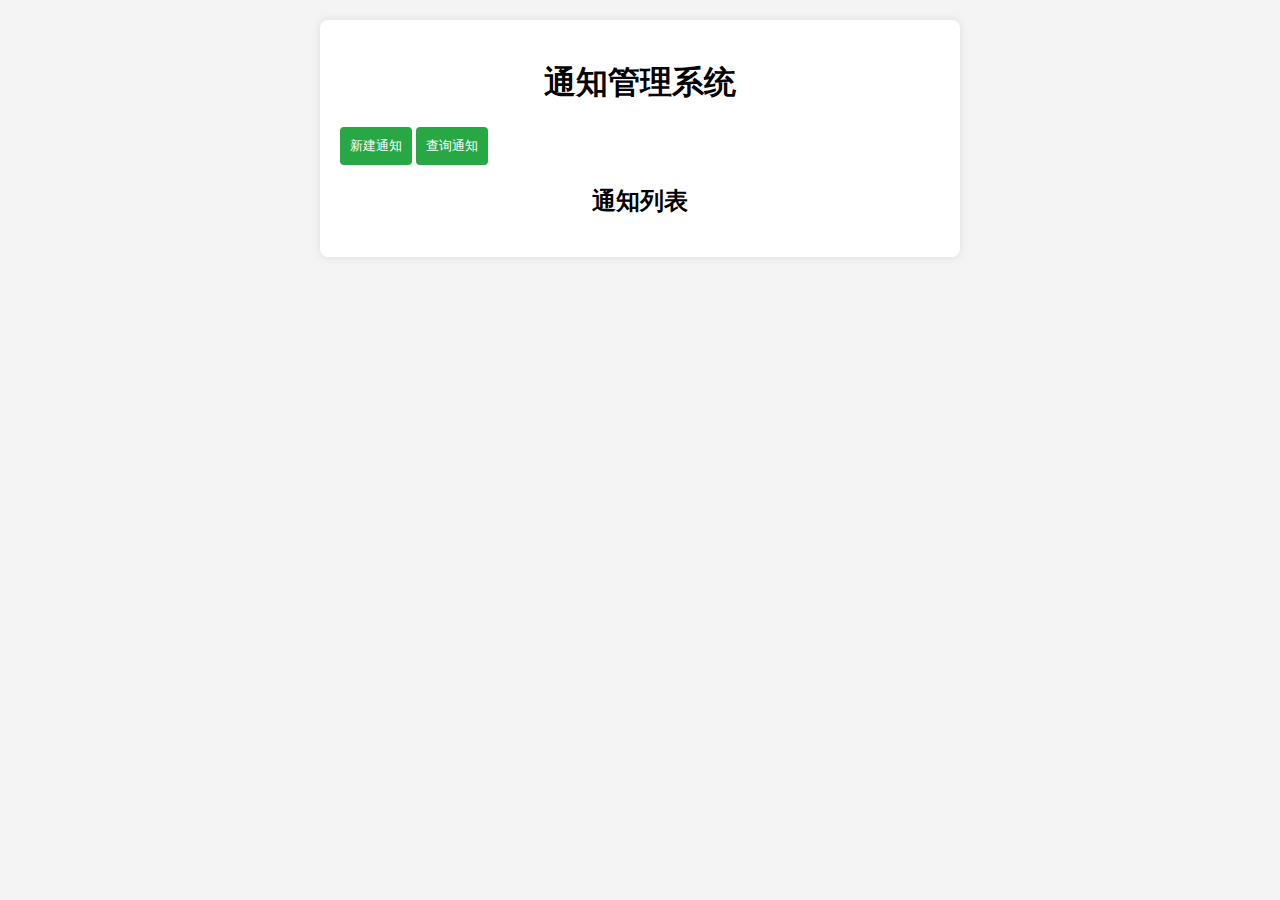
<file: src/main/resources/static/index.html>
<!DOCTYPE html>
<html lang="zh">
<head>
    <meta charset="UTF-8">
    <meta name="viewport" content="width=device-width, initial-scale=1.0">
    <title>通知管理系统</title>
    <link rel="stylesheet" href="style.css">
</head>
<body>
<div class="container">
    <h1>通知管理系统</h1>
    <button onclick="location.href='create.html'">新建通知</button>
    <button onclick="location.href='query.html'">查询通知</button>
    <h2>通知列表</h2>
    <table id="notificationTable">
        <thead>
        </thead>
        <tbody id="notificationList"></tbody>
    </table>
</div>
<script src="script.js"></script>
</body>
</html>
</file>
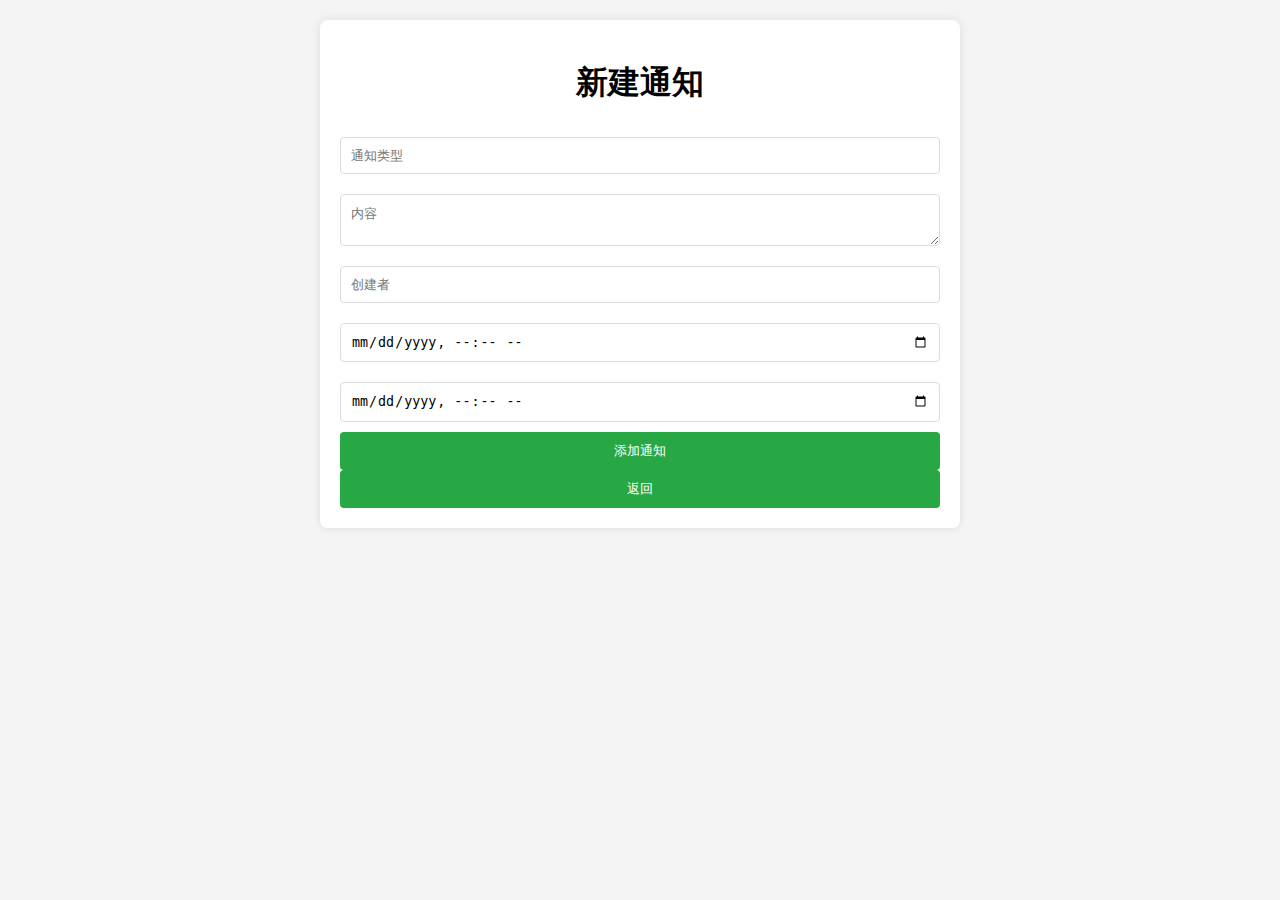
<file: src/main/resources/static/create.html>
<!DOCTYPE html>
<html lang="zh">
<head>
  <meta charset="UTF-8">
  <meta name="viewport" content="width=device-width, initial-scale=1.0">
  <title>新建通知</title>
  <link rel="stylesheet" href="style.css">
</head>
<body>
<div class="container">
  <h1>新建通知</h1>
  <form id="notificationForm">
    <input type="text" id="notificationType" placeholder="通知类型" required>
    <textarea id="content" placeholder="内容" required></textarea>
    <input type="text" id="creator" placeholder="创建者" required>
    <input type="datetime-local" id="createTime" required>
    <input type="datetime-local" id="endTime" required>
    <button type="submit">添加通知</button>
    <button type="button" onclick="location.href='index.html'">返回</button>
  </form>
</div>
<script src="script.js"></script>
</body>
</html>
</file>
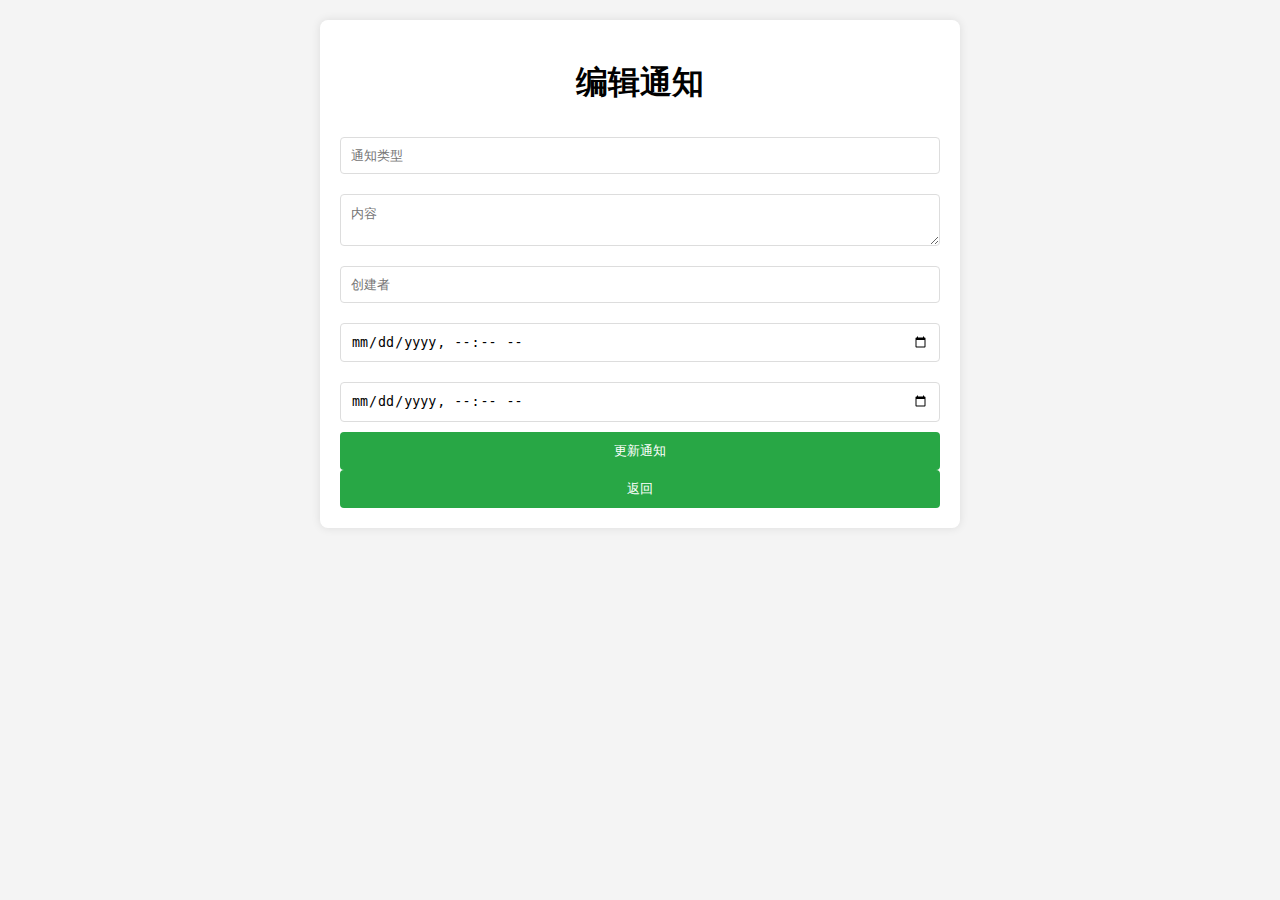
<file: src/main/resources/static/edit.html>
<!DOCTYPE html>
<html lang="zh">
<head>
    <meta charset="UTF-8">
    <meta name="viewport" content="width=device-width, initial-scale=1.0">
    <title>编辑通知</title>
    <link rel="stylesheet" href="style.css">
</head>
<body>
<div class="container">
    <h1>编辑通知</h1>
    <form id="notificationForm">
        <input type="hidden" id="notificationId">
        <input type="text" id="notificationType" placeholder="通知类型" required>
        <textarea id="content" placeholder="内容" required></textarea>
        <input type="text" id="creator" placeholder="创建者" required>
        <input type="datetime-local" id="createTime" required>
        <input type="datetime-local" id="endTime" required>
        <button type="submit">更新通知</button>
        <button type="button" onclick="location.href='index.html'">返回</button>
    </form>
</div>
<script src="script.js"></script>
</body>
</html>
</file>
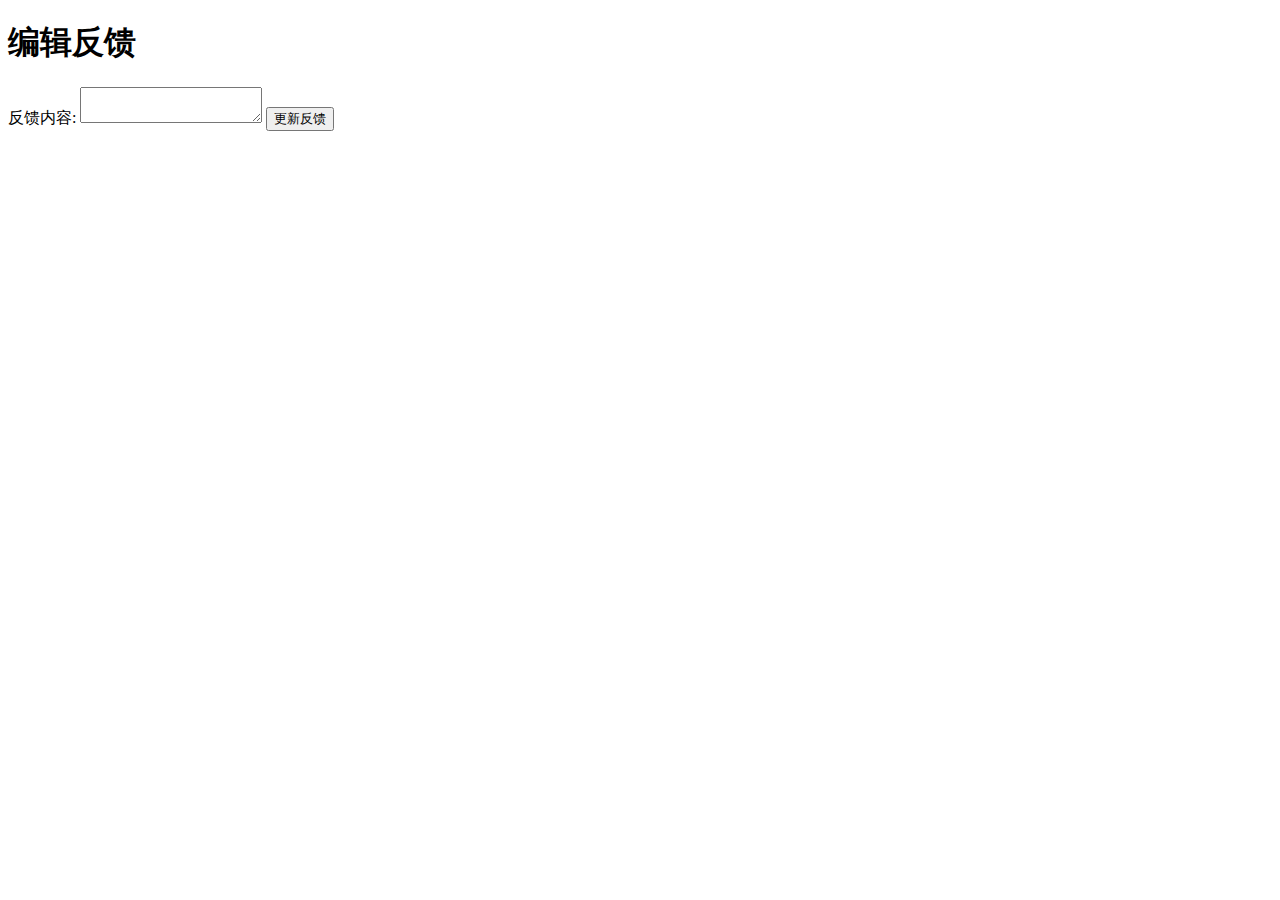
<file: src/main/resources/static/editFeedback.html>
<!DOCTYPE html>
<html lang="zh">
<head>
    <meta charset="UTF-8">
    <meta name="viewport" content="width=device-width, initial-scale=1.0">
    <title>编辑反馈</title>
</head>
<body>
<meta http-equiv="Access-Control-Allow-Origin" content="*" />
<h1>编辑反馈</h1>

<form id="editFeedbackForm">
    <label for="editFeedbackText">反馈内容:</label>
    <textarea id="editFeedbackText" required></textarea>
    <button type="submit">更新反馈</button>
</form>

<script>
    const apiUrl = 'http://localhost:8080/api/feedback';
    const urlParams = new URLSearchParams(window.location.search);
    const feedbackId = urlParams.get('id');

    async function loadFeedback() {
        const response = await fetch(`${apiUrl}/${feedbackId}`);
        const feedback = await response.json();
        //response.setHeader("Access-Control-Allow-Origin", "http://www.domain1.com");
        document.getElementById('editFeedbackText').value = feedback.feedbackText;
    }

    document.getElementById('editFeedbackForm').addEventListener('submit', async function (e) {
        e.preventDefault();
        const feedbackText = document.getElementById('editFeedbackText').value;

        const response = await fetch(`${apiUrl}/${feedbackId}`, {
            method: 'PUT',
            headers: {
                'Content-Type': 'application/json'
            },
            body: JSON.stringify({ feedbackText: feedbackText })
        });
        if (response.ok) {
            alert('反馈更新成功！');
            window.location.href = 'Feedback.html'; // 返回主页面
        } else {
            alert('更新反馈失败，请重试。');
        }
    });

    // 加载当前反馈的内容
    loadFeedback();
</script>
</body>
</html>
</file>
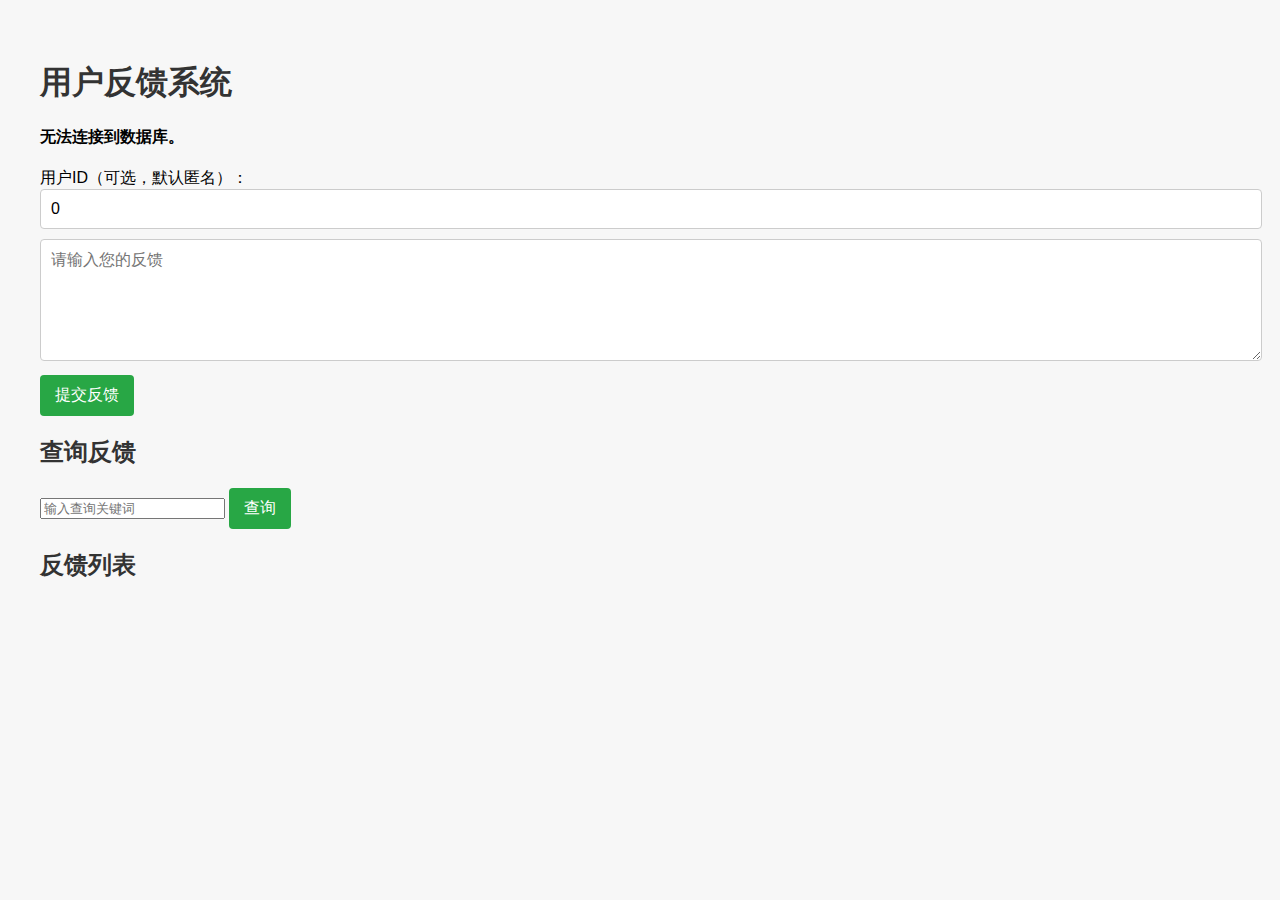
<file: src/main/resources/static/Feedback.html>
<!DOCTYPE html>
<html lang="zh">
<head>
    <meta charset="UTF-8">
    <meta name="viewport" content="width=device-width, initial-scale=1.0">
    <title>用户反馈系统</title>
    <style>
        body {
            font-family: Arial, sans-serif;
            margin: 20px;
            padding: 20px;
            background-color: #f7f7f7;
        }
        h1, h2 {
            color: #333;
        }
        form, .edit-form {
            margin-bottom: 20px;
        }
        textarea {
            width: 100%;
            height: 100px;
            margin-bottom: 10px;
            padding: 10px;
            font-size: 16px;
            border: 1px solid #ccc;
            border-radius: 4px;
        }
        input[type="number"] {
            width: 100%;
            margin-bottom: 10px;
            padding: 10px;
            font-size: 16px;
            border: 1px solid #ccc;
            border-radius: 4px;
        }
        button {
            padding: 10px 15px;
            font-size: 16px;
            background-color: #28a745;
            color: white;
            border: none;
            border-radius: 4px;
            cursor: pointer;
            margin-right: 10px;
        }
        button:hover {
            background-color: #218838;
        }
        .delete-button {
            background-color: #dc3545;
        }
        .delete-button:hover {
            background-color: #c82333;
        }
        .edit-button {
            background-color: #007bff;
        }
        .edit-button:hover {
            background-color: #0069d9;
        }
        .feedback-item {
            margin: 10px 0;
            padding: 10px;
            background-color: white;
            border: 1px solid #ddd;
            border-radius: 4px;
        }
        .status-message {
            margin-bottom: 20px;
            font-weight: bold;
        }
    </style>
</head>
<body>
<h1>用户反馈系统</h1>

<div class="status-message" id="statusMessage"></div>

<!-- 提交新反馈的表单 -->
<form id="feedbackForm">
    <label for="userId">用户ID（可选，默认匿名）：</label>
    <input type="number" id="userId" value="0"> <!-- 默认值为0 -->
    <textarea id="feedbackText" placeholder="请输入您的反馈" required></textarea>
    <button type="submit">提交反馈</button>
</form>

<!-- 查询反馈的表单 -->
<h2>查询反馈</h2>
<input type="text" id="searchText" placeholder="输入查询关键词">
<button id="searchButton">查询</button>

<h2>反馈列表</h2>
<ul id="feedbackList"></ul>

<script>
    const apiUrl = 'http://localhost:8080/api/feedback';

    async function checkDatabaseConnection() {
        try {
            const response = await fetch(`${apiUrl}/health`);
            if (response.ok) {
                const message = await response.text();
                document.getElementById('statusMessage').innerText = message;
            } else {
                document.getElementById('statusMessage').innerText = '无法连接到数据库。';
            }
        } catch (error) {
            document.getElementById('statusMessage').innerText = '无法连接到数据库。';
        }
    }

    document.getElementById('feedbackForm').addEventListener('submit', async function (e) {
        e.preventDefault();
        const feedbackText = document.getElementById('feedbackText').value;
        const userId = document.getElementById('userId').value;

        const response = await fetch(apiUrl, {
            method: 'POST',
            headers: {
                'Content-Type': 'application/json'
            },
            body: JSON.stringify({ userId: userId, feedbackText: feedbackText })
        });

        if (response.ok) {
            document.getElementById('feedbackText').value = '';
            document.getElementById('userId').value = '0'; // 重置为默认值
            loadFeedback();
        } else {
            alert('提交反馈失败，请重试。');
        }
    });

    async function loadFeedback(searchQuery = '') {
        const response = await fetch(apiUrl);
        const feedbackList = await response.json();
        console.log('Feedback List:', feedbackList); // 输出反馈列表，检查反馈 ID 是否有效
        const feedbackListElement = document.getElementById('feedbackList');
        feedbackListElement.innerHTML = '';

        const filteredList = feedbackList.filter(fb => fb.feedbackText.includes(searchQuery));

        filteredList.forEach(fb => {
            const li = document.createElement('li');
            li.className = 'feedback-item';
            li.innerHTML = `
                <strong>反馈内容:</strong> ${fb.feedbackText} <br>
                <strong>用户ID:</strong> ${fb.userId} <br>
                <strong>反馈ID:</strong> ${fb.feedbackid} <br>
                <strong>提交时间:</strong> ${new Date(fb.createTime).toLocaleString()}
                <button class="edit-button" onclick="editFeedback(${fb.feedbackid})">编辑</button>
                <button class="delete-button" onclick="deleteFeedback(${fb.feedbackid}); console.log('Delete button clicked for ID:', ${fb.feedbackId});">删除</button>
            `;
            feedbackListElement.appendChild(li);
        });
    }

    async function deleteFeedback(id) {
        console.log('Attempting to delete feedback ID:', id); // 调试信息
        if (id === undefined || id === null) {
            alert('反馈 ID 无效');
            return;
        }

        const response = await fetch(`${apiUrl}/${id}`, {
            method: 'DELETE',
        });

        if (response.ok) {
            loadFeedback(); // 刷新反馈列表
        } else {
            alert('删除反馈失败，请重试。');
        }
    }

    function editFeedback(id) {
        // 重定向到编辑页面
        window.location.href = `editFeedback.html?id=${id}`; // 传递反馈ID以便在编辑页面加载对应的反馈
    }

    document.getElementById('searchButton').addEventListener('click', function() {
        const searchText = document.getElementById('searchText').value;
        loadFeedback(searchText);
    });

    // 检查数据库连接状态
    checkDatabaseConnection();
    loadFeedback(); // 初始加载所有反馈
</script>
</body>
</html>
</file>
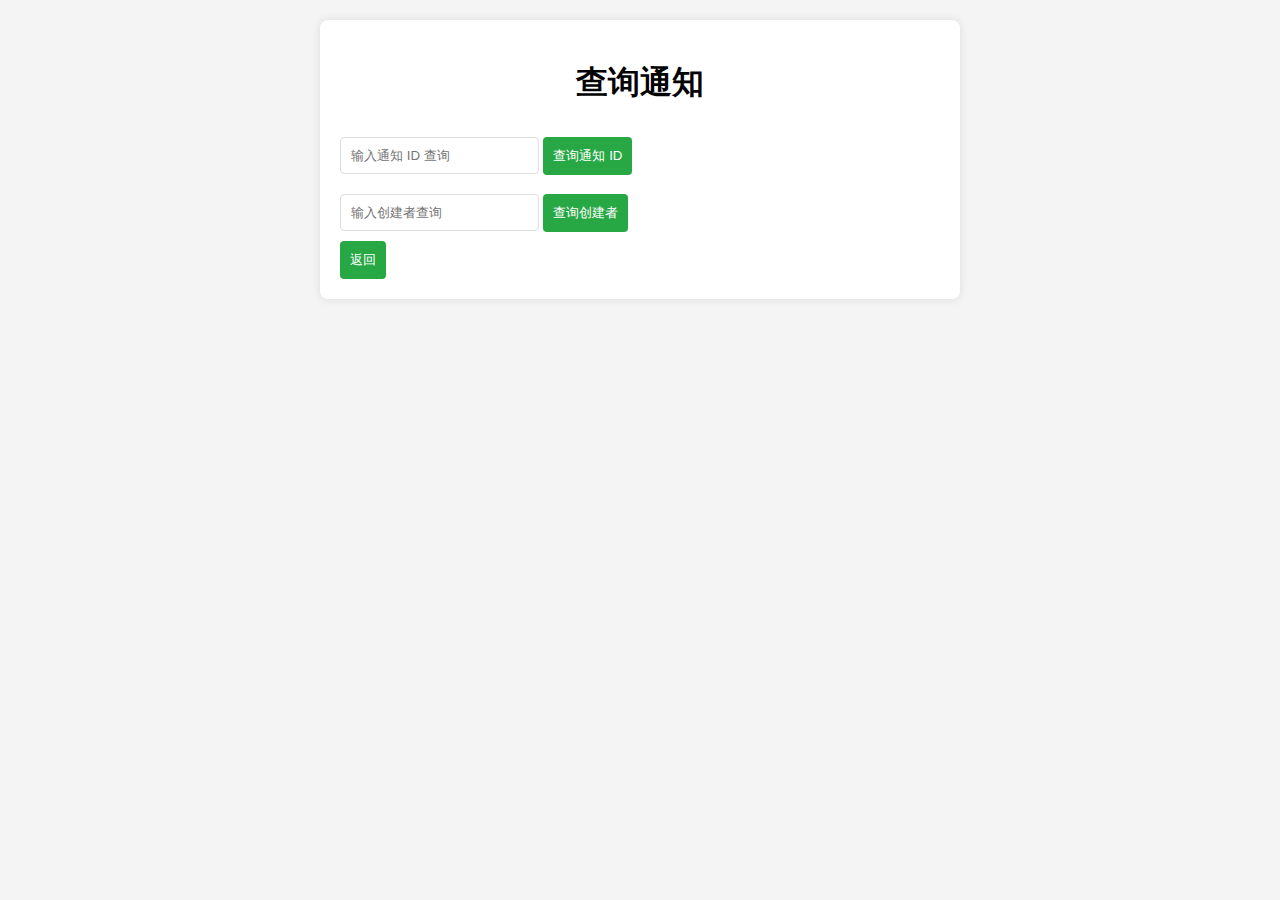
<file: src/main/resources/static/query.html>
<!DOCTYPE html>
<html lang="zh">
<head>
    <meta charset="UTF-8">
    <meta name="viewport" content="width=device-width, initial-scale=1.0">
    <title>查询通知</title>
    <link rel="stylesheet" href="style.css">
</head>
<body>
<div class="container">
    <h1>查询通知</h1>
    <div>
        <input type="text" id="searchId" placeholder="输入通知 ID 查询">
        <button onclick="getNotificationById()">查询通知 ID</button>
    </div>
    <div>
        <input type="text" id="searchCreator" placeholder="输入创建者查询">
        <button onclick="getNotificationsByCreator()">查询创建者</button>
    </div>
    <button type="button" onclick="window.history.back()">返回</button>
    <div id="notificationDetail"></div>
</div>
<script src="script.js"></script>
</body>
</html>
</file>
<file: src/main/resources/static/style.css>
body {
    font-family: Arial, sans-serif;
    background-color: #f4f4f4;
    margin: 0;
    padding: 20px;
}

.container {
    max-width: 600px;
    margin: auto;
    background: white;
    padding: 20px;
    border-radius: 8px;
    box-shadow: 0 0 10px rgba(0,0,0,0.1);
}

h1, h2 {
    text-align: center;
}

form {
    display: flex;
    flex-direction: column;
}

input, textarea {
    margin: 10px 0;
    padding: 10px;
    border: 1px solid #ddd;
    border-radius: 4px;
}

button {
    padding: 10px;
    background-color: #28a745;
    color: white;
    border: none;
    border-radius: 4px;
    cursor: pointer;
}

button:hover {
    background-color: #218838;
}

ul {
    list-style-type: none;
    padding: 0;
}

li {
    background: #f8f9fa;
    margin: 10px 0;
    padding: 10px;
    border-radius: 4px;
    position: relative;
}

li button {
    position: absolute;
    right: 10px;
    top: 10px;
    background: #dc3545;
}
</file>
